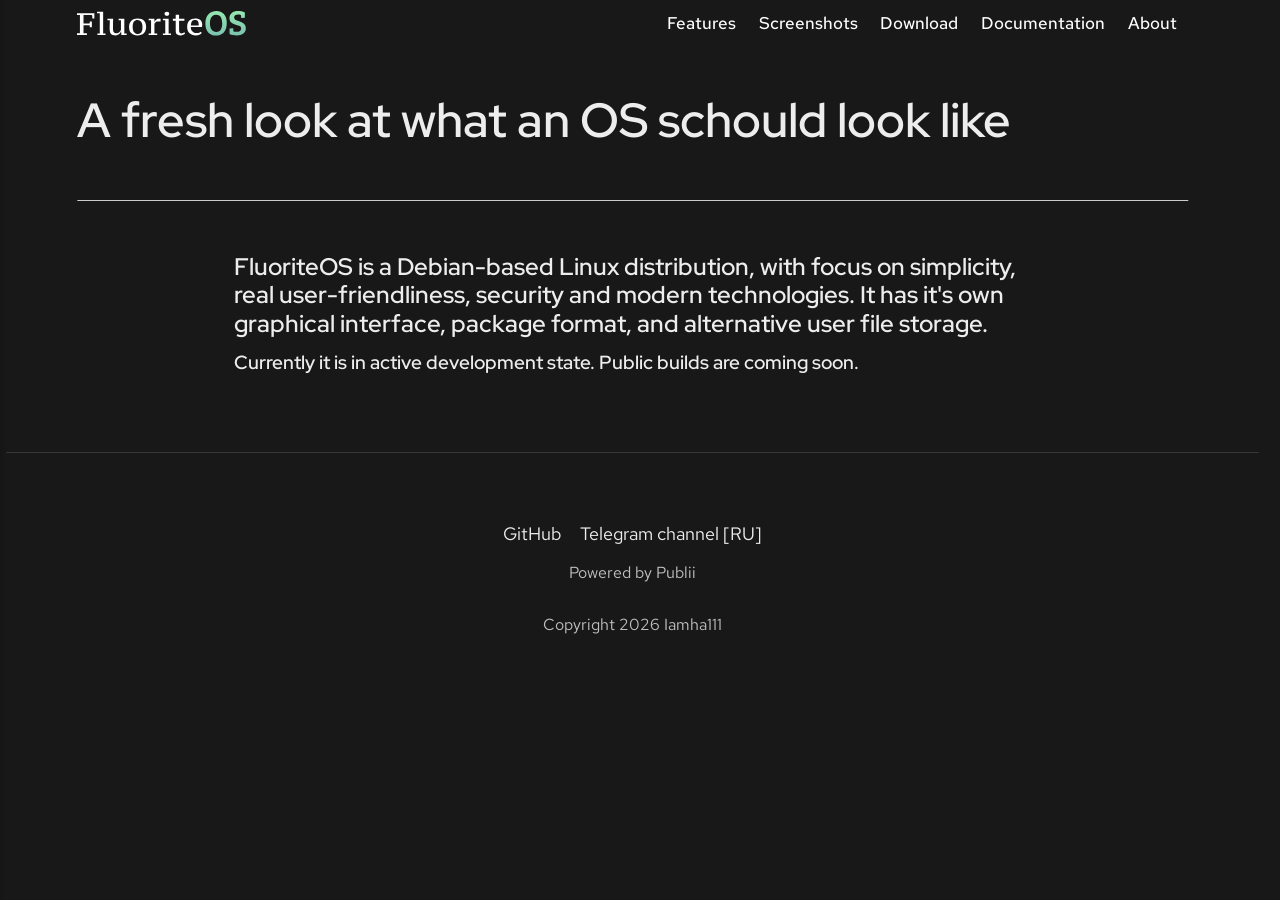
<file: index.html>
<!DOCTYPE html><html lang="en-us"><head><meta charset="utf-8"><meta http-equiv="X-UA-Compatible" content="IE=edge"><meta name="viewport" content="width=device-width,initial-scale=1"><title>A fresh look at what an OS schould look like - FluoriteOS</title><meta name="description" content="FluoriteOS is a Debian-based Linux distribution, with focus on simplicity, real user-friendliness, security and modern technologies. It has it&#x27;s own graphical interface, package format, and alternative user file storage. Currently it is in active development state. Public builds are coming soon."><meta name="generator" content="Publii Open-Source CMS for Static Site"><link rel="canonical" href="https://fluorite-systems.github.io/"><link rel="alternate" type="application/atom+xml" href="https://fluorite-systems.github.io/feed.xml" title="FluoriteOS - RSS"><link rel="alternate" type="application/json" href="https://fluorite-systems.github.io/feed.json" title="FluoriteOS - JSON"><meta property="og:title" content="A fresh look at what an OS schould look like"><meta property="og:image" content="https://fluorite-systems.github.io/media/website/fluoriteos-full.svg"><meta property="og:image:width" content="295"><meta property="og:image:height" content="45"><meta property="og:site_name" content="FluoriteOS"><meta property="og:description" content="FluoriteOS is a Debian-based Linux distribution, with focus on simplicity, real user-friendliness, security and modern technologies. It has it&#x27;s own graphical interface, package format, and alternative user file storage. Currently it is in active development state. Public builds are coming soon."><meta property="og:url" content="https://fluorite-systems.github.io/"><meta property="og:type" content="article"><link rel="shortcut icon" href="https://fluorite-systems.github.io/media/website/fluoritesystems.png" type="image/png"><link rel="preload" href="https://fluorite-systems.github.io/assets/dynamic/fonts/redhattext/redhattext.woff2" as="font" type="font/woff2" crossorigin><link rel="preload" href="https://fluorite-systems.github.io/assets/dynamic/fonts/redhattext/redhattext-italic.woff2" as="font" type="font/woff2" crossorigin><link rel="preload" href="https://fluorite-systems.github.io/assets/dynamic/fonts/redhatdisplay/redhatdisplay.woff2" as="font" type="font/woff2" crossorigin><link rel="preload" href="https://fluorite-systems.github.io/assets/dynamic/fonts/redhatdisplay/redhatdisplay-italic.woff2" as="font" type="font/woff2" crossorigin><link rel="stylesheet" href="https://fluorite-systems.github.io/assets/css/style.css?v&#x3D;056fc02e0d4a202237d63ad09845014b"><script type="application/ld+json">{"@context":"http://schema.org","@type":"Article","mainEntityOfPage":{"@type":"WebPage","@id":"https://fluorite-systems.github.io/"},"headline":"A fresh look at what an OS schould look like","datePublished":"2026-09-06T19:18+04:00","dateModified":"2026-09-06T19:28+04:00","image":{"@type":"ImageObject","url":"https://fluorite-systems.github.io/media/website/fluoriteos-full.svg","height":45,"width":295},"description":"FluoriteOS is a Debian-based Linux distribution, with focus on simplicity, real user-friendliness, security and modern technologies. It has it's own graphical interface, package format, and alternative user file storage. Currently it is in active development state. Public builds are coming soon.","author":{"@type":"Person","name":"Iamha111","url":"https://fluorite-systems.github.io/authors/iamha111/"},"publisher":{"@type":"Organization","name":"Iamha111","logo":{"@type":"ImageObject","url":"https://fluorite-systems.github.io/media/website/fluoriteos-full.svg","height":45,"width":295}}}</script><noscript><style>img[loading] {
                    opacity: 1;
                }</style></noscript></head><body class="page-template"><header class="top js-header"><a class="logo" href="https://fluorite-systems.github.io/"><img src="https://fluorite-systems.github.io/media/website/fluoriteos-full.svg" alt="FluoriteOS" width="295" height="45"></a><nav class="navbar js-navbar"><button class="navbar__toggle js-toggle" aria-label="Menu" aria-haspopup="true" aria-expanded="false"><span class="navbar__toggle-box"><span class="navbar__toggle-inner">Menu</span></span></button><ul class="navbar__menu"><li><a href="https://fluorite-systems.github.io/features.html" target="_self">Features</a></li><li><a href="https://fluorite-systems.github.io/screenshots.html" target="_self">Screenshots</a></li><li><a href="https://fluorite-systems.github.io/download.html" target="_self">Download</a></li><li><span class="is-separator">Documentation</span></li><li><a href="https://fluorite-systems.github.io/about.html" target="_self">About</a></li></ul></nav></header><main class="page"><article class="content"><div class="hero hero--noimage"><header class="hero__content"><div class="wrapper"><h1>A fresh look at what an OS schould look like</h1></div></header></div><div class="entry-wrapper content__entry"><h4><strong>FluoriteOS</strong> is a Debian-based Linux distribution, with focus on simplicity, real user-friendliness, security and modern technologies. It has it's own graphical interface, package format, and alternative user file storage.</h4><h6>Currently it is in active development state. Public builds are coming soon.</h6></div></article></main><footer class="footer"><div class="wrapper"><nav class="footer__nav"><ul><li><a href="https://github.com/fluorite-systems" class="al" target="_blank">GitHub</a></li><li><a href="https://t.me/fluoritesystems_ru" class="al" target="_blank">Telegram channel [RU]</a></li></ul></nav><div class="footer__copyright"><p>Powered by Publii</p><p>Copyright 2026 Iamha111</p></div><button id="backToTop" class="footer__bttop" aria-label="Back to top" title="Back to top"><svg width="20" height="20"><use xlink:href="https://fluorite-systems.github.io/assets/svg/svg-map.svg#toparrow"/></svg></button></div></footer><script defer="defer" src="https://fluorite-systems.github.io/assets/js/scripts.min.js?v&#x3D;dafec4f87fead6718cb125f0b0fc8441"></script><script>window.publiiThemeMenuConfig={mobileMenuMode:'sidebar',animationSpeed:300,submenuWidth: 'auto',doubleClickTime:500,mobileMenuExpandableSubmenus:true,relatedContainerForOverlayMenuSelector:'.top'};</script><script>var images = document.querySelectorAll('img[loading]');
        for (var i = 0; i < images.length; i++) {
            if (images[i].complete) {
                images[i].classList.add('is-loaded');
            } else {
                images[i].addEventListener('load', function () {
                    this.classList.add('is-loaded');
                }, false);
            }
        }</script></body></html>
</file>
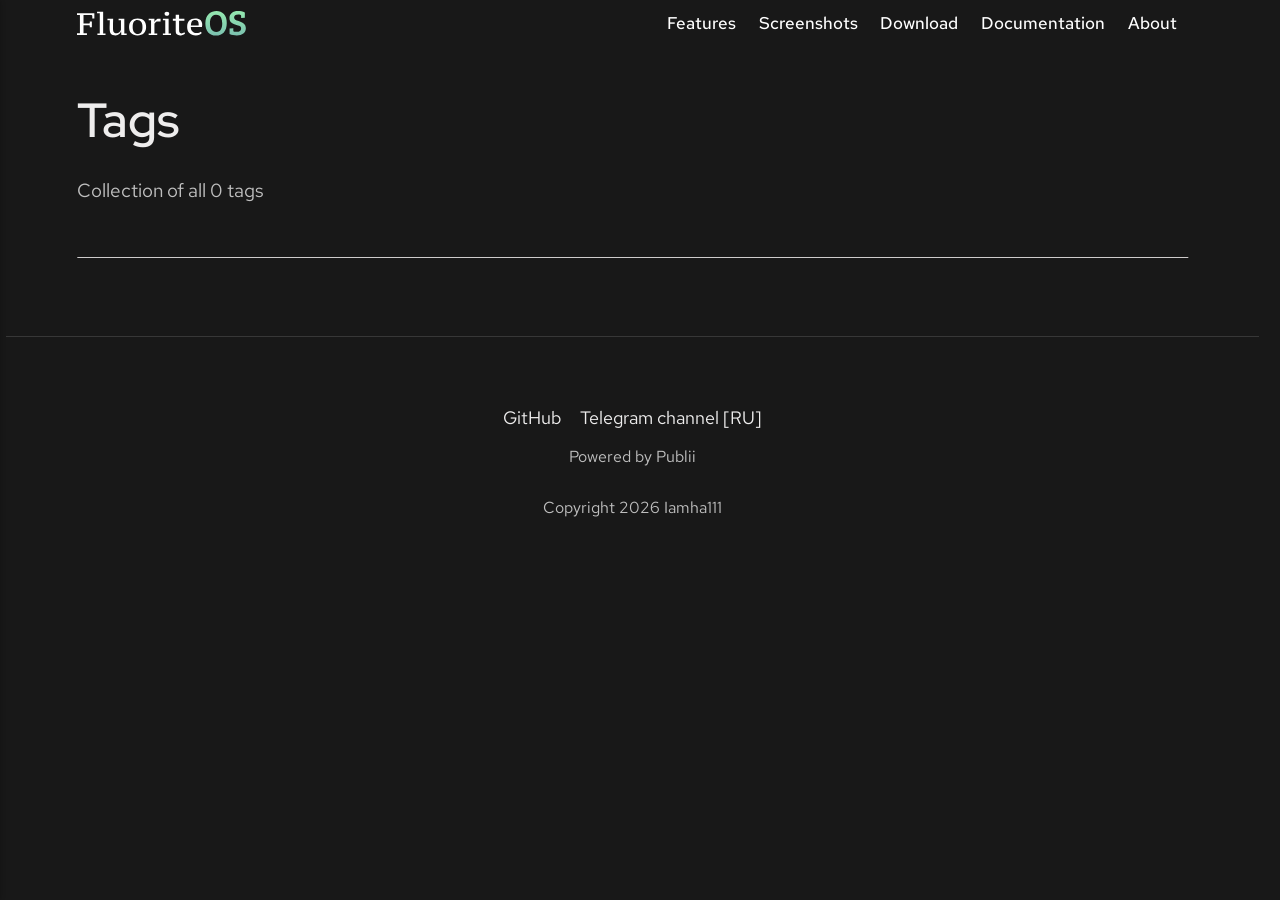
<file: tags/index.html>
<!DOCTYPE html><html lang="en-us"><head><meta charset="utf-8"><meta http-equiv="X-UA-Compatible" content="IE=edge"><meta name="viewport" content="width=device-width,initial-scale=1"><title>All tags - FluoriteOS</title><meta name="robots" content="noindex, follow"><meta name="generator" content="Publii Open-Source CMS for Static Site"><link rel="alternate" type="application/atom+xml" href="https://fluorite-systems.github.io/feed.xml" title="FluoriteOS - RSS"><link rel="alternate" type="application/json" href="https://fluorite-systems.github.io/feed.json" title="FluoriteOS - JSON"><meta property="og:title" content="FluoriteOS"><meta property="og:image" content="https://fluorite-systems.github.io/media/website/fluoriteos-full.svg"><meta property="og:image:width" content="295"><meta property="og:image:height" content="45"><meta property="og:site_name" content="FluoriteOS"><meta property="og:description" content=""><meta property="og:url" content="https://fluorite-systems.github.io/tags/"><meta property="og:type" content="website"><link rel="shortcut icon" href="https://fluorite-systems.github.io/media/website/fluoritesystems.png" type="image/png"><link rel="preload" href="https://fluorite-systems.github.io/assets/dynamic/fonts/redhattext/redhattext.woff2" as="font" type="font/woff2" crossorigin><link rel="preload" href="https://fluorite-systems.github.io/assets/dynamic/fonts/redhattext/redhattext-italic.woff2" as="font" type="font/woff2" crossorigin><link rel="preload" href="https://fluorite-systems.github.io/assets/dynamic/fonts/redhatdisplay/redhatdisplay.woff2" as="font" type="font/woff2" crossorigin><link rel="preload" href="https://fluorite-systems.github.io/assets/dynamic/fonts/redhatdisplay/redhatdisplay-italic.woff2" as="font" type="font/woff2" crossorigin><link rel="stylesheet" href="https://fluorite-systems.github.io/assets/css/style.css?v&#x3D;056fc02e0d4a202237d63ad09845014b"><script type="application/ld+json">{"@context":"http://schema.org","@type":"Organization","name":"FluoriteOS","logo":"https://fluorite-systems.github.io/media/website/fluoriteos-full.svg","url":"https://fluorite-systems.github.io/"}</script><noscript><style>img[loading] {
                    opacity: 1;
                }</style></noscript></head><body class="tags-template"><header class="top js-header"><a class="logo" href="https://fluorite-systems.github.io/"><img src="https://fluorite-systems.github.io/media/website/fluoriteos-full.svg" alt="FluoriteOS" width="295" height="45"></a><nav class="navbar js-navbar"><button class="navbar__toggle js-toggle" aria-label="Menu" aria-haspopup="true" aria-expanded="false"><span class="navbar__toggle-box"><span class="navbar__toggle-inner">Menu</span></span></button><ul class="navbar__menu"><li><a href="https://fluorite-systems.github.io/features.html" target="_self">Features</a></li><li><a href="https://fluorite-systems.github.io/screenshots.html" target="_self">Screenshots</a></li><li><a href="https://fluorite-systems.github.io/download.html" target="_self">Download</a></li><li><span class="is-separator">Documentation</span></li><li><a href="https://fluorite-systems.github.io/about.html" target="_self">About</a></li></ul></nav></header><main class="page page--tags"><div class="hero hero--noimage"><header class="hero__content"><div class="wrapper"><h1>Tags</h1><p class="page__desc">Collection of all 0 tags</p></div></header></div><div class="wrapper"><ul class="feed feed--grid"></ul></div></main><footer class="footer"><div class="wrapper"><nav class="footer__nav"><ul><li><a href="https://github.com/fluorite-systems" class="al" target="_blank">GitHub</a></li><li><a href="https://t.me/fluoritesystems_ru" class="al" target="_blank">Telegram channel [RU]</a></li></ul></nav><div class="footer__copyright"><p>Powered by Publii</p><p>Copyright 2026 Iamha111</p></div><button id="backToTop" class="footer__bttop" aria-label="Back to top" title="Back to top"><svg width="20" height="20"><use xlink:href="https://fluorite-systems.github.io/assets/svg/svg-map.svg#toparrow"/></svg></button></div></footer><script defer="defer" src="https://fluorite-systems.github.io/assets/js/scripts.min.js?v&#x3D;dafec4f87fead6718cb125f0b0fc8441"></script><script>window.publiiThemeMenuConfig={mobileMenuMode:'sidebar',animationSpeed:300,submenuWidth: 'auto',doubleClickTime:500,mobileMenuExpandableSubmenus:true,relatedContainerForOverlayMenuSelector:'.top'};</script><script>var images = document.querySelectorAll('img[loading]');
        for (var i = 0; i < images.length; i++) {
            if (images[i].complete) {
                images[i].classList.add('is-loaded');
            } else {
                images[i].addEventListener('load', function () {
                    this.classList.add('is-loaded');
                }, false);
            }
        }</script></body></html>
</file>
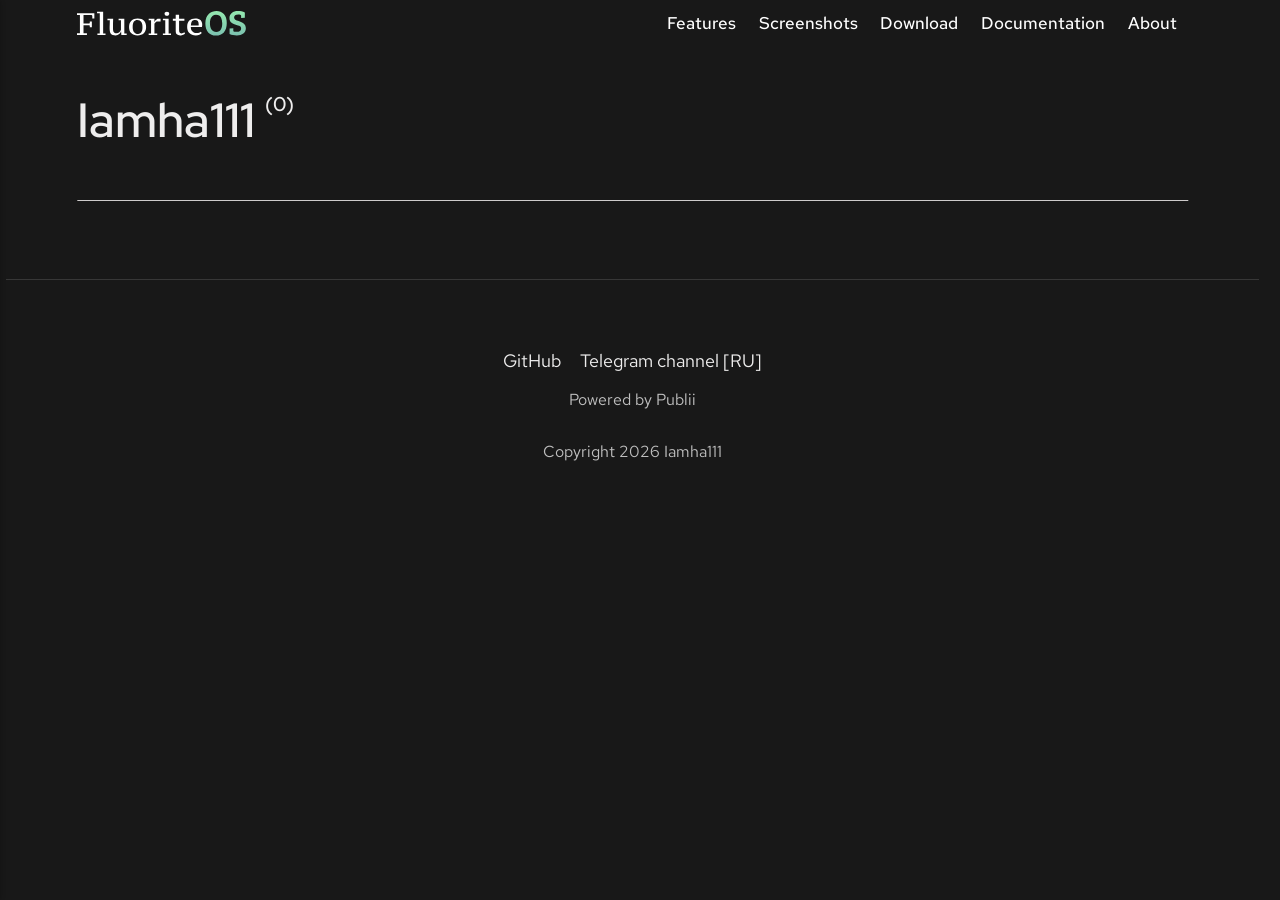
<file: authors/iamha111/index.html>
<!DOCTYPE html><html lang="en-us"><head><meta charset="utf-8"><meta http-equiv="X-UA-Compatible" content="IE=edge"><meta name="viewport" content="width=device-width,initial-scale=1"><title>Author: Iamha111 - FluoriteOS</title><meta name="robots" content="noindex, follow"><meta name="generator" content="Publii Open-Source CMS for Static Site"><link rel="alternate" type="application/atom+xml" href="https://fluorite-systems.github.io/feed.xml" title="FluoriteOS - RSS"><link rel="alternate" type="application/json" href="https://fluorite-systems.github.io/feed.json" title="FluoriteOS - JSON"><meta property="og:title" content="Iamha111"><meta property="og:image" content="https://fluorite-systems.github.io/media/website/fluoriteos-full.svg"><meta property="og:image:width" content="295"><meta property="og:image:height" content="45"><meta property="og:site_name" content="FluoriteOS"><meta property="og:description" content=""><meta property="og:url" content="https://fluorite-systems.github.io/authors/iamha111/"><meta property="og:type" content="website"><link rel="shortcut icon" href="https://fluorite-systems.github.io/media/website/fluoritesystems.png" type="image/png"><link rel="preload" href="https://fluorite-systems.github.io/assets/dynamic/fonts/redhattext/redhattext.woff2" as="font" type="font/woff2" crossorigin><link rel="preload" href="https://fluorite-systems.github.io/assets/dynamic/fonts/redhattext/redhattext-italic.woff2" as="font" type="font/woff2" crossorigin><link rel="preload" href="https://fluorite-systems.github.io/assets/dynamic/fonts/redhatdisplay/redhatdisplay.woff2" as="font" type="font/woff2" crossorigin><link rel="preload" href="https://fluorite-systems.github.io/assets/dynamic/fonts/redhatdisplay/redhatdisplay-italic.woff2" as="font" type="font/woff2" crossorigin><link rel="stylesheet" href="https://fluorite-systems.github.io/assets/css/style.css?v&#x3D;056fc02e0d4a202237d63ad09845014b"><script type="application/ld+json">{"@context":"http://schema.org","@type":"Organization","name":"FluoriteOS","logo":"https://fluorite-systems.github.io/media/website/fluoriteos-full.svg","url":"https://fluorite-systems.github.io/"}</script><noscript><style>img[loading] {
                    opacity: 1;
                }</style></noscript></head><body class="author-template"><header class="top js-header"><a class="logo" href="https://fluorite-systems.github.io/"><img src="https://fluorite-systems.github.io/media/website/fluoriteos-full.svg" alt="FluoriteOS" width="295" height="45"></a><nav class="navbar js-navbar"><button class="navbar__toggle js-toggle" aria-label="Menu" aria-haspopup="true" aria-expanded="false"><span class="navbar__toggle-box"><span class="navbar__toggle-inner">Menu</span></span></button><ul class="navbar__menu"><li><a href="https://fluorite-systems.github.io/features.html" target="_self">Features</a></li><li><a href="https://fluorite-systems.github.io/screenshots.html" target="_self">Screenshots</a></li><li><a href="https://fluorite-systems.github.io/download.html" target="_self">Download</a></li><li><span class="is-separator">Documentation</span></li><li><a href="https://fluorite-systems.github.io/about.html" target="_self">About</a></li></ul></nav></header><main class="page page--author"><div class="hero hero--noimage"><header class="hero__content"><div class="wrapper page--author__wrapper"><div><h1>Iamha111 <sup>(0)</sup></h1></div></div></header></div><div class="wrapper feed"></div></main><footer class="footer"><div class="wrapper"><nav class="footer__nav"><ul><li><a href="https://github.com/fluorite-systems" class="al" target="_blank">GitHub</a></li><li><a href="https://t.me/fluoritesystems_ru" class="al" target="_blank">Telegram channel [RU]</a></li></ul></nav><div class="footer__copyright"><p>Powered by Publii</p><p>Copyright 2026 Iamha111</p></div><button id="backToTop" class="footer__bttop" aria-label="Back to top" title="Back to top"><svg width="20" height="20"><use xlink:href="https://fluorite-systems.github.io/assets/svg/svg-map.svg#toparrow"/></svg></button></div></footer><script defer="defer" src="https://fluorite-systems.github.io/assets/js/scripts.min.js?v&#x3D;dafec4f87fead6718cb125f0b0fc8441"></script><script>window.publiiThemeMenuConfig={mobileMenuMode:'sidebar',animationSpeed:300,submenuWidth: 'auto',doubleClickTime:500,mobileMenuExpandableSubmenus:true,relatedContainerForOverlayMenuSelector:'.top'};</script><script>var images = document.querySelectorAll('img[loading]');
        for (var i = 0; i < images.length; i++) {
            if (images[i].complete) {
                images[i].classList.add('is-loaded');
            } else {
                images[i].addEventListener('load', function () {
                    this.classList.add('is-loaded');
                }, false);
            }
        }</script></body></html>
</file>
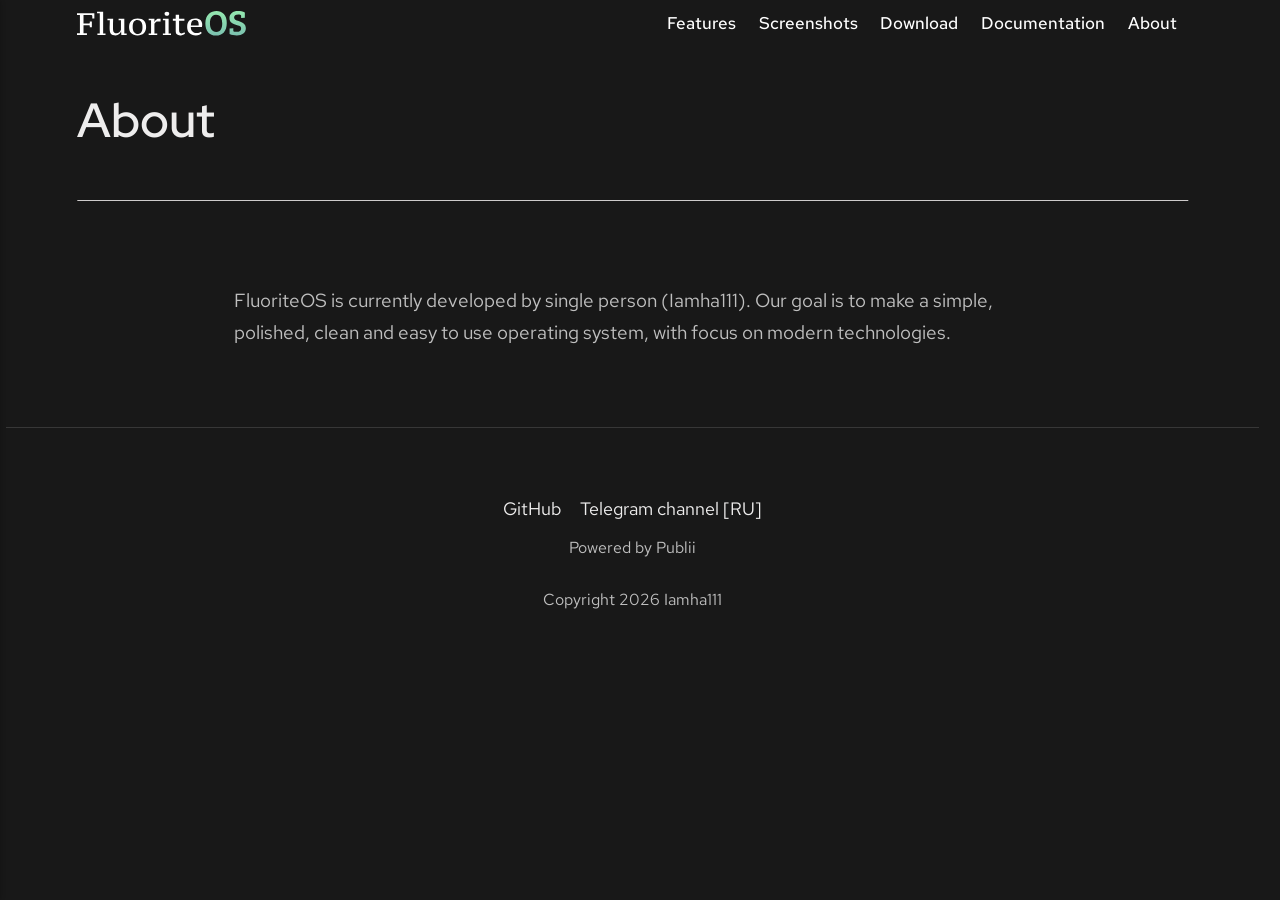
<file: about.html>
<!DOCTYPE html><html lang="en-us"><head><meta charset="utf-8"><meta http-equiv="X-UA-Compatible" content="IE=edge"><meta name="viewport" content="width=device-width,initial-scale=1"><title>About - FluoriteOS</title><meta name="description" content="FluoriteOS is currently developed by single person (Iamha111). Our goal is to make a simple, polished, clean and easy to use operating system, with focus on modern technologies."><meta name="generator" content="Publii Open-Source CMS for Static Site"><link rel="canonical" href="https://fluorite-systems.github.io/about.html"><link rel="alternate" type="application/atom+xml" href="https://fluorite-systems.github.io/feed.xml" title="FluoriteOS - RSS"><link rel="alternate" type="application/json" href="https://fluorite-systems.github.io/feed.json" title="FluoriteOS - JSON"><meta property="og:title" content="About"><meta property="og:image" content="https://fluorite-systems.github.io/media/website/fluoriteos-full.svg"><meta property="og:image:width" content="295"><meta property="og:image:height" content="45"><meta property="og:site_name" content="FluoriteOS"><meta property="og:description" content="FluoriteOS is currently developed by single person (Iamha111). Our goal is to make a simple, polished, clean and easy to use operating system, with focus on modern technologies."><meta property="og:url" content="https://fluorite-systems.github.io/about.html"><meta property="og:type" content="article"><link rel="shortcut icon" href="https://fluorite-systems.github.io/media/website/fluoritesystems.png" type="image/png"><link rel="preload" href="https://fluorite-systems.github.io/assets/dynamic/fonts/redhattext/redhattext.woff2" as="font" type="font/woff2" crossorigin><link rel="preload" href="https://fluorite-systems.github.io/assets/dynamic/fonts/redhattext/redhattext-italic.woff2" as="font" type="font/woff2" crossorigin><link rel="preload" href="https://fluorite-systems.github.io/assets/dynamic/fonts/redhatdisplay/redhatdisplay.woff2" as="font" type="font/woff2" crossorigin><link rel="preload" href="https://fluorite-systems.github.io/assets/dynamic/fonts/redhatdisplay/redhatdisplay-italic.woff2" as="font" type="font/woff2" crossorigin><link rel="stylesheet" href="https://fluorite-systems.github.io/assets/css/style.css?v&#x3D;056fc02e0d4a202237d63ad09845014b"><script type="application/ld+json">{"@context":"http://schema.org","@type":"Article","mainEntityOfPage":{"@type":"WebPage","@id":"https://fluorite-systems.github.io/about.html"},"headline":"About","datePublished":"2026-09-06T18:09+04:00","dateModified":"2026-09-06T18:56+04:00","image":{"@type":"ImageObject","url":"https://fluorite-systems.github.io/media/website/fluoriteos-full.svg","height":45,"width":295},"description":"FluoriteOS is currently developed by single person (Iamha111). Our goal is to make a simple, polished, clean and easy to use operating system, with focus on modern technologies.","author":{"@type":"Person","name":"Iamha111","url":"https://fluorite-systems.github.io/authors/iamha111/"},"publisher":{"@type":"Organization","name":"Iamha111","logo":{"@type":"ImageObject","url":"https://fluorite-systems.github.io/media/website/fluoriteos-full.svg","height":45,"width":295}}}</script><noscript><style>img[loading] {
                    opacity: 1;
                }</style></noscript></head><body class="page-template"><header class="top js-header"><a class="logo" href="https://fluorite-systems.github.io/"><img src="https://fluorite-systems.github.io/media/website/fluoriteos-full.svg" alt="FluoriteOS" width="295" height="45"></a><nav class="navbar js-navbar"><button class="navbar__toggle js-toggle" aria-label="Menu" aria-haspopup="true" aria-expanded="false"><span class="navbar__toggle-box"><span class="navbar__toggle-inner">Menu</span></span></button><ul class="navbar__menu"><li><a href="https://fluorite-systems.github.io/features.html" target="_self">Features</a></li><li><a href="https://fluorite-systems.github.io/screenshots.html" target="_self">Screenshots</a></li><li><a href="https://fluorite-systems.github.io/download.html" target="_self">Download</a></li><li><span class="is-separator">Documentation</span></li><li class="active"><a href="https://fluorite-systems.github.io/about.html" target="_self">About</a></li></ul></nav></header><main class="page"><article class="content"><div class="hero hero--noimage"><header class="hero__content"><div class="wrapper"><h1>About</h1></div></header></div><div class="entry-wrapper content__entry"><p><br>FluoriteOS is currently developed by single person (Iamha111). Our goal is to make a simple, polished, clean and easy to use operating system, with focus on modern technologies.</p></div></article></main><footer class="footer"><div class="wrapper"><nav class="footer__nav"><ul><li><a href="https://github.com/fluorite-systems" class="al" target="_blank">GitHub</a></li><li><a href="https://t.me/fluoritesystems_ru" class="al" target="_blank">Telegram channel [RU]</a></li></ul></nav><div class="footer__copyright"><p>Powered by Publii</p><p>Copyright 2026 Iamha111</p></div><button id="backToTop" class="footer__bttop" aria-label="Back to top" title="Back to top"><svg width="20" height="20"><use xlink:href="https://fluorite-systems.github.io/assets/svg/svg-map.svg#toparrow"/></svg></button></div></footer><script defer="defer" src="https://fluorite-systems.github.io/assets/js/scripts.min.js?v&#x3D;dafec4f87fead6718cb125f0b0fc8441"></script><script>window.publiiThemeMenuConfig={mobileMenuMode:'sidebar',animationSpeed:300,submenuWidth: 'auto',doubleClickTime:500,mobileMenuExpandableSubmenus:true,relatedContainerForOverlayMenuSelector:'.top'};</script><script>var images = document.querySelectorAll('img[loading]');
        for (var i = 0; i < images.length; i++) {
            if (images[i].complete) {
                images[i].classList.add('is-loaded');
            } else {
                images[i].addEventListener('load', function () {
                    this.classList.add('is-loaded');
                }, false);
            }
        }</script></body></html>
</file>
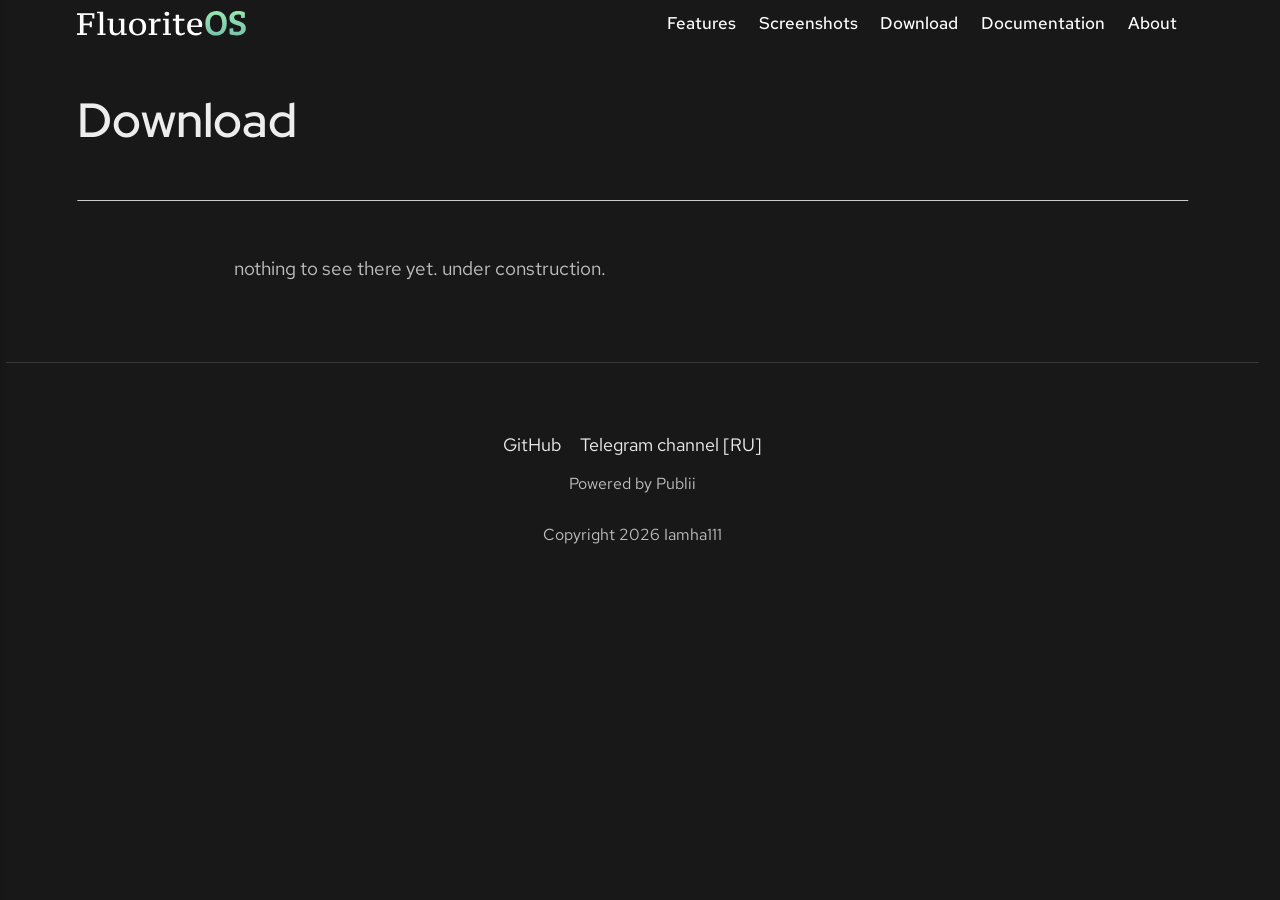
<file: download.html>
<!DOCTYPE html><html lang="en-us"><head><meta charset="utf-8"><meta http-equiv="X-UA-Compatible" content="IE=edge"><meta name="viewport" content="width=device-width,initial-scale=1"><title>Download - FluoriteOS</title><meta name="description" content="nothing to see there yet. under construction."><meta name="generator" content="Publii Open-Source CMS for Static Site"><link rel="canonical" href="https://fluorite-systems.github.io/download.html"><link rel="alternate" type="application/atom+xml" href="https://fluorite-systems.github.io/feed.xml" title="FluoriteOS - RSS"><link rel="alternate" type="application/json" href="https://fluorite-systems.github.io/feed.json" title="FluoriteOS - JSON"><meta property="og:title" content="Download"><meta property="og:image" content="https://fluorite-systems.github.io/media/website/fluoriteos-full.svg"><meta property="og:image:width" content="295"><meta property="og:image:height" content="45"><meta property="og:site_name" content="FluoriteOS"><meta property="og:description" content="nothing to see there yet. under construction."><meta property="og:url" content="https://fluorite-systems.github.io/download.html"><meta property="og:type" content="article"><link rel="shortcut icon" href="https://fluorite-systems.github.io/media/website/fluoritesystems.png" type="image/png"><link rel="preload" href="https://fluorite-systems.github.io/assets/dynamic/fonts/redhattext/redhattext.woff2" as="font" type="font/woff2" crossorigin><link rel="preload" href="https://fluorite-systems.github.io/assets/dynamic/fonts/redhattext/redhattext-italic.woff2" as="font" type="font/woff2" crossorigin><link rel="preload" href="https://fluorite-systems.github.io/assets/dynamic/fonts/redhatdisplay/redhatdisplay.woff2" as="font" type="font/woff2" crossorigin><link rel="preload" href="https://fluorite-systems.github.io/assets/dynamic/fonts/redhatdisplay/redhatdisplay-italic.woff2" as="font" type="font/woff2" crossorigin><link rel="stylesheet" href="https://fluorite-systems.github.io/assets/css/style.css?v&#x3D;056fc02e0d4a202237d63ad09845014b"><script type="application/ld+json">{"@context":"http://schema.org","@type":"Article","mainEntityOfPage":{"@type":"WebPage","@id":"https://fluorite-systems.github.io/download.html"},"headline":"Download","datePublished":"2026-09-06T18:13+04:00","dateModified":"2026-09-06T18:57+04:00","image":{"@type":"ImageObject","url":"https://fluorite-systems.github.io/media/website/fluoriteos-full.svg","height":45,"width":295},"description":"nothing to see there yet. under construction.","author":{"@type":"Person","name":"Iamha111","url":"https://fluorite-systems.github.io/authors/iamha111/"},"publisher":{"@type":"Organization","name":"Iamha111","logo":{"@type":"ImageObject","url":"https://fluorite-systems.github.io/media/website/fluoriteos-full.svg","height":45,"width":295}}}</script><noscript><style>img[loading] {
                    opacity: 1;
                }</style></noscript></head><body class="page-template"><header class="top js-header"><a class="logo" href="https://fluorite-systems.github.io/"><img src="https://fluorite-systems.github.io/media/website/fluoriteos-full.svg" alt="FluoriteOS" width="295" height="45"></a><nav class="navbar js-navbar"><button class="navbar__toggle js-toggle" aria-label="Menu" aria-haspopup="true" aria-expanded="false"><span class="navbar__toggle-box"><span class="navbar__toggle-inner">Menu</span></span></button><ul class="navbar__menu"><li><a href="https://fluorite-systems.github.io/features.html" target="_self">Features</a></li><li><a href="https://fluorite-systems.github.io/screenshots.html" target="_self">Screenshots</a></li><li class="active"><a href="https://fluorite-systems.github.io/download.html" target="_self">Download</a></li><li><span class="is-separator">Documentation</span></li><li><a href="https://fluorite-systems.github.io/about.html" target="_self">About</a></li></ul></nav></header><main class="page"><article class="content"><div class="hero hero--noimage"><header class="hero__content"><div class="wrapper"><h1>Download</h1></div></header></div><div class="entry-wrapper content__entry"><p>nothing to see there yet. under construction.</p></div></article></main><footer class="footer"><div class="wrapper"><nav class="footer__nav"><ul><li><a href="https://github.com/fluorite-systems" class="al" target="_blank">GitHub</a></li><li><a href="https://t.me/fluoritesystems_ru" class="al" target="_blank">Telegram channel [RU]</a></li></ul></nav><div class="footer__copyright"><p>Powered by Publii</p><p>Copyright 2026 Iamha111</p></div><button id="backToTop" class="footer__bttop" aria-label="Back to top" title="Back to top"><svg width="20" height="20"><use xlink:href="https://fluorite-systems.github.io/assets/svg/svg-map.svg#toparrow"/></svg></button></div></footer><script defer="defer" src="https://fluorite-systems.github.io/assets/js/scripts.min.js?v&#x3D;dafec4f87fead6718cb125f0b0fc8441"></script><script>window.publiiThemeMenuConfig={mobileMenuMode:'sidebar',animationSpeed:300,submenuWidth: 'auto',doubleClickTime:500,mobileMenuExpandableSubmenus:true,relatedContainerForOverlayMenuSelector:'.top'};</script><script>var images = document.querySelectorAll('img[loading]');
        for (var i = 0; i < images.length; i++) {
            if (images[i].complete) {
                images[i].classList.add('is-loaded');
            } else {
                images[i].addEventListener('load', function () {
                    this.classList.add('is-loaded');
                }, false);
            }
        }</script></body></html>
</file>
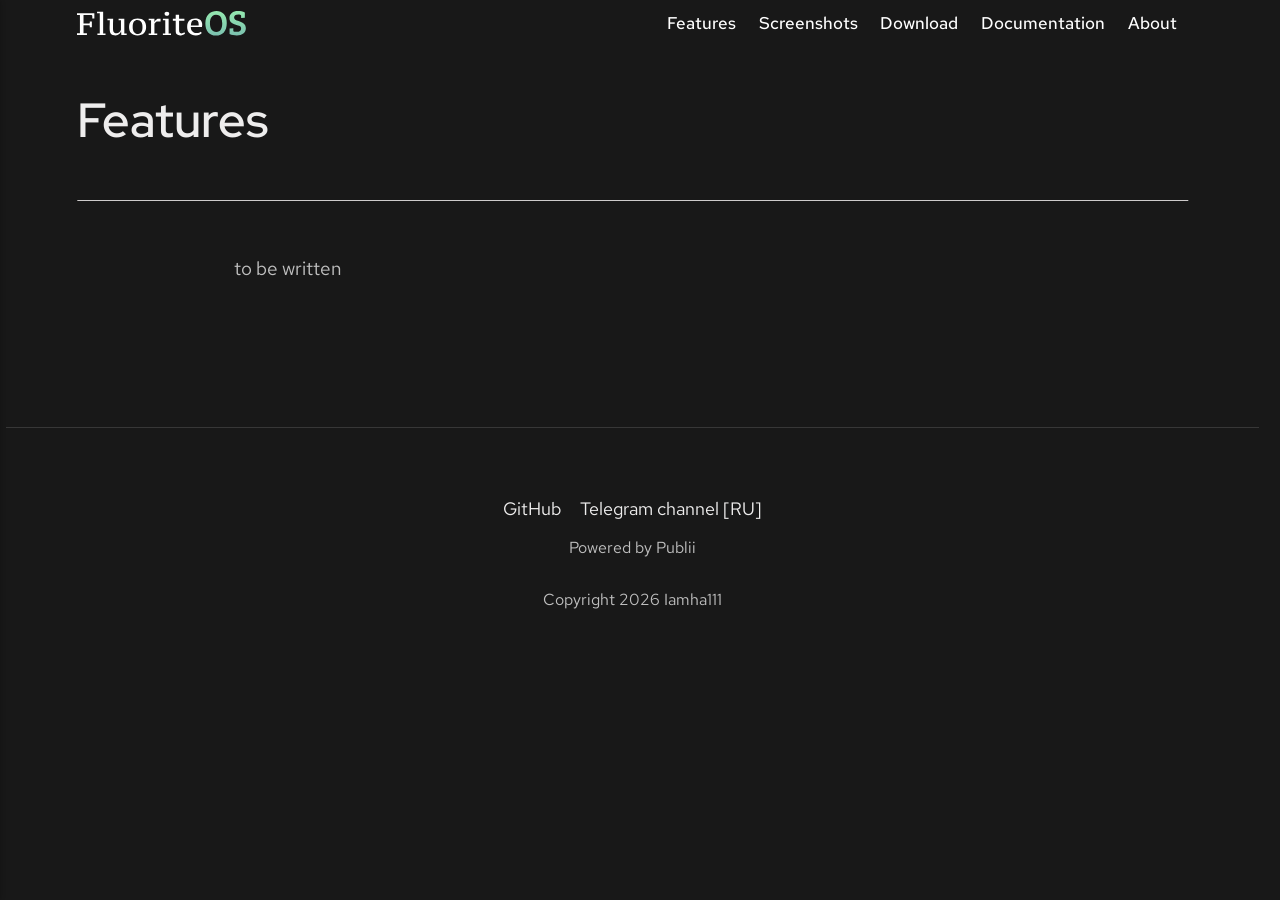
<file: features.html>
<!DOCTYPE html><html lang="en-us"><head><meta charset="utf-8"><meta http-equiv="X-UA-Compatible" content="IE=edge"><meta name="viewport" content="width=device-width,initial-scale=1"><title>Features - FluoriteOS</title><meta name="description" content="to be written"><meta name="generator" content="Publii Open-Source CMS for Static Site"><link rel="canonical" href="https://fluorite-systems.github.io/features.html"><link rel="alternate" type="application/atom+xml" href="https://fluorite-systems.github.io/feed.xml" title="FluoriteOS - RSS"><link rel="alternate" type="application/json" href="https://fluorite-systems.github.io/feed.json" title="FluoriteOS - JSON"><meta property="og:title" content="Features"><meta property="og:image" content="https://fluorite-systems.github.io/media/website/fluoriteos-full.svg"><meta property="og:image:width" content="295"><meta property="og:image:height" content="45"><meta property="og:site_name" content="FluoriteOS"><meta property="og:description" content="to be written"><meta property="og:url" content="https://fluorite-systems.github.io/features.html"><meta property="og:type" content="article"><link rel="shortcut icon" href="https://fluorite-systems.github.io/media/website/fluoritesystems.png" type="image/png"><link rel="preload" href="https://fluorite-systems.github.io/assets/dynamic/fonts/redhattext/redhattext.woff2" as="font" type="font/woff2" crossorigin><link rel="preload" href="https://fluorite-systems.github.io/assets/dynamic/fonts/redhattext/redhattext-italic.woff2" as="font" type="font/woff2" crossorigin><link rel="preload" href="https://fluorite-systems.github.io/assets/dynamic/fonts/redhatdisplay/redhatdisplay.woff2" as="font" type="font/woff2" crossorigin><link rel="preload" href="https://fluorite-systems.github.io/assets/dynamic/fonts/redhatdisplay/redhatdisplay-italic.woff2" as="font" type="font/woff2" crossorigin><link rel="stylesheet" href="https://fluorite-systems.github.io/assets/css/style.css?v&#x3D;056fc02e0d4a202237d63ad09845014b"><script type="application/ld+json">{"@context":"http://schema.org","@type":"Article","mainEntityOfPage":{"@type":"WebPage","@id":"https://fluorite-systems.github.io/features.html"},"headline":"Features","datePublished":"2026-09-06T17:51+04:00","dateModified":"2026-10-19T19:38+04:00","image":{"@type":"ImageObject","url":"https://fluorite-systems.github.io/media/website/fluoriteos-full.svg","height":45,"width":295},"description":"to be written","author":{"@type":"Person","name":"Iamha111","url":"https://fluorite-systems.github.io/authors/iamha111/"},"publisher":{"@type":"Organization","name":"Iamha111","logo":{"@type":"ImageObject","url":"https://fluorite-systems.github.io/media/website/fluoriteos-full.svg","height":45,"width":295}}}</script><noscript><style>img[loading] {
                    opacity: 1;
                }</style></noscript></head><body class="page-template"><header class="top js-header"><a class="logo" href="https://fluorite-systems.github.io/"><img src="https://fluorite-systems.github.io/media/website/fluoriteos-full.svg" alt="FluoriteOS" width="295" height="45"></a><nav class="navbar js-navbar"><button class="navbar__toggle js-toggle" aria-label="Menu" aria-haspopup="true" aria-expanded="false"><span class="navbar__toggle-box"><span class="navbar__toggle-inner">Menu</span></span></button><ul class="navbar__menu"><li class="active"><a href="https://fluorite-systems.github.io/features.html" target="_self">Features</a></li><li><a href="https://fluorite-systems.github.io/screenshots.html" target="_self">Screenshots</a></li><li><a href="https://fluorite-systems.github.io/download.html" target="_self">Download</a></li><li><span class="is-separator">Documentation</span></li><li><a href="https://fluorite-systems.github.io/about.html" target="_self">About</a></li></ul></nav></header><main class="page"><article class="content"><div class="hero hero--noimage"><header class="hero__content"><div class="wrapper"><h1>Features</h1></div></header></div><div class="entry-wrapper content__entry"><p>to be written<br><br><br></p></div></article></main><footer class="footer"><div class="wrapper"><nav class="footer__nav"><ul><li><a href="https://github.com/fluorite-systems" class="al" target="_blank">GitHub</a></li><li><a href="https://t.me/fluoritesystems_ru" class="al" target="_blank">Telegram channel [RU]</a></li></ul></nav><div class="footer__copyright"><p>Powered by Publii</p><p>Copyright 2026 Iamha111</p></div><button id="backToTop" class="footer__bttop" aria-label="Back to top" title="Back to top"><svg width="20" height="20"><use xlink:href="https://fluorite-systems.github.io/assets/svg/svg-map.svg#toparrow"/></svg></button></div></footer><script defer="defer" src="https://fluorite-systems.github.io/assets/js/scripts.min.js?v&#x3D;dafec4f87fead6718cb125f0b0fc8441"></script><script>window.publiiThemeMenuConfig={mobileMenuMode:'sidebar',animationSpeed:300,submenuWidth: 'auto',doubleClickTime:500,mobileMenuExpandableSubmenus:true,relatedContainerForOverlayMenuSelector:'.top'};</script><script>var images = document.querySelectorAll('img[loading]');
        for (var i = 0; i < images.length; i++) {
            if (images[i].complete) {
                images[i].classList.add('is-loaded');
            } else {
                images[i].addEventListener('load', function () {
                    this.classList.add('is-loaded');
                }, false);
            }
        }</script></body></html>
</file>
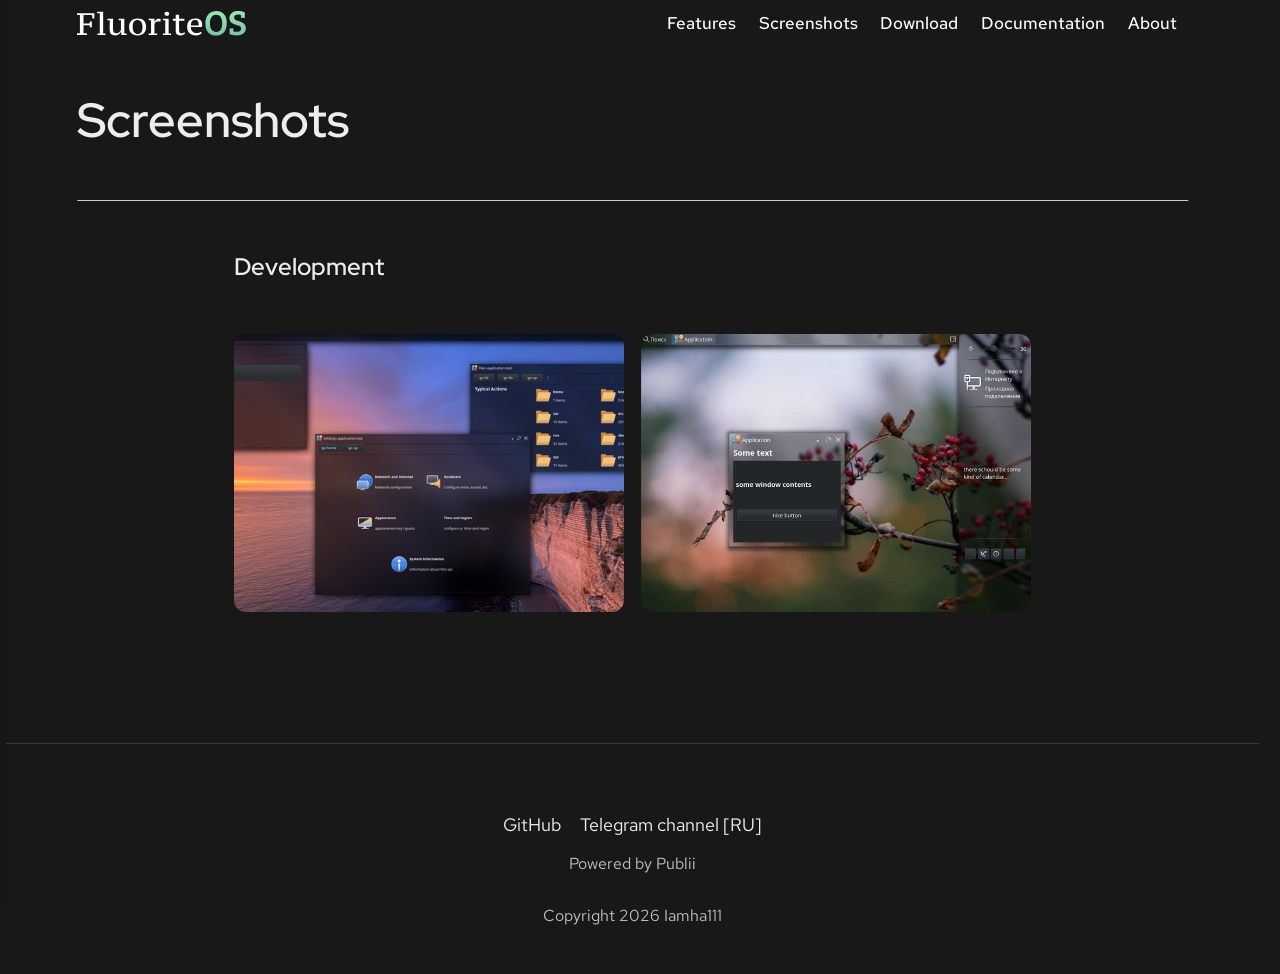
<file: screenshots.html>
<!DOCTYPE html><html lang="en-us"><head><meta charset="utf-8"><meta http-equiv="X-UA-Compatible" content="IE=edge"><meta name="viewport" content="width=device-width,initial-scale=1"><title>Screenshots - FluoriteOS</title><meta name="description" content="Development Settings and file manager test Working SuperFX and sidebar"><meta name="generator" content="Publii Open-Source CMS for Static Site"><link rel="canonical" href="https://fluorite-systems.github.io/screenshots.html"><link rel="alternate" type="application/atom+xml" href="https://fluorite-systems.github.io/feed.xml" title="FluoriteOS - RSS"><link rel="alternate" type="application/json" href="https://fluorite-systems.github.io/feed.json" title="FluoriteOS - JSON"><meta property="og:title" content="Screenshots"><meta property="og:image" content="https://fluorite-systems.github.io/media/website/fluoriteos-full.svg"><meta property="og:image:width" content="295"><meta property="og:image:height" content="45"><meta property="og:site_name" content="FluoriteOS"><meta property="og:description" content="Development Settings and file manager test Working SuperFX and sidebar"><meta property="og:url" content="https://fluorite-systems.github.io/screenshots.html"><meta property="og:type" content="article"><link rel="shortcut icon" href="https://fluorite-systems.github.io/media/website/fluoritesystems.png" type="image/png"><link rel="preload" href="https://fluorite-systems.github.io/assets/dynamic/fonts/redhattext/redhattext.woff2" as="font" type="font/woff2" crossorigin><link rel="preload" href="https://fluorite-systems.github.io/assets/dynamic/fonts/redhattext/redhattext-italic.woff2" as="font" type="font/woff2" crossorigin><link rel="preload" href="https://fluorite-systems.github.io/assets/dynamic/fonts/redhatdisplay/redhatdisplay.woff2" as="font" type="font/woff2" crossorigin><link rel="preload" href="https://fluorite-systems.github.io/assets/dynamic/fonts/redhatdisplay/redhatdisplay-italic.woff2" as="font" type="font/woff2" crossorigin><link rel="stylesheet" href="https://fluorite-systems.github.io/assets/css/style.css?v&#x3D;056fc02e0d4a202237d63ad09845014b"><script type="application/ld+json">{"@context":"http://schema.org","@type":"Article","mainEntityOfPage":{"@type":"WebPage","@id":"https://fluorite-systems.github.io/screenshots.html"},"headline":"Screenshots","datePublished":"2026-09-06T18:11+04:00","dateModified":"2026-10-19T19:44+04:00","image":{"@type":"ImageObject","url":"https://fluorite-systems.github.io/media/website/fluoriteos-full.svg","height":45,"width":295},"description":"Development Settings and file manager test Working SuperFX and sidebar","author":{"@type":"Person","name":"Iamha111","url":"https://fluorite-systems.github.io/authors/iamha111/"},"publisher":{"@type":"Organization","name":"Iamha111","logo":{"@type":"ImageObject","url":"https://fluorite-systems.github.io/media/website/fluoriteos-full.svg","height":45,"width":295}}}</script><noscript><style>img[loading] {
                    opacity: 1;
                }</style></noscript></head><body class="page-template"><header class="top js-header"><a class="logo" href="https://fluorite-systems.github.io/"><img src="https://fluorite-systems.github.io/media/website/fluoriteos-full.svg" alt="FluoriteOS" width="295" height="45"></a><nav class="navbar js-navbar"><button class="navbar__toggle js-toggle" aria-label="Menu" aria-haspopup="true" aria-expanded="false"><span class="navbar__toggle-box"><span class="navbar__toggle-inner">Menu</span></span></button><ul class="navbar__menu"><li><a href="https://fluorite-systems.github.io/features.html" target="_self">Features</a></li><li class="active"><a href="https://fluorite-systems.github.io/screenshots.html" target="_self">Screenshots</a></li><li><a href="https://fluorite-systems.github.io/download.html" target="_self">Download</a></li><li><span class="is-separator">Documentation</span></li><li><a href="https://fluorite-systems.github.io/about.html" target="_self">About</a></li></ul></nav></header><main class="page"><article class="content"><div class="hero hero--noimage"><header class="hero__content"><div class="wrapper"><h1>Screenshots</h1></div></header></div><div class="entry-wrapper content__entry"><h4>Development</h4><div class="gallery-wrapper"><div class="gallery" data-is-empty="false" data-translation="Add images" data-columns="2"><figure class="gallery__item"><a href="https://fluorite-systems.github.io/media/posts/3/gallery/Snimok-ekrana_20260906_232954.png" data-size="1920x1036"><img loading="lazy" src="https://fluorite-systems.github.io/media/posts/3/gallery/Snimok-ekrana_20260906_232954-thumbnail.png" alt="test" width="720" height="389"></a><figcaption>Settings and file manager test</figcaption></figure><figure class="gallery__item"><a href="https://fluorite-systems.github.io/media/posts/3/gallery/photo_2026-10-19_19-40-58.jpg" data-size="951x678"><img loading="lazy" src="https://fluorite-systems.github.io/media/posts/3/gallery/photo_2026-10-19_19-40-58-thumbnail.jpg" alt="another test" width="720" height="513"></a><figcaption>Working SuperFX and sidebar</figcaption></figure></div></div></div></article></main><footer class="footer"><div class="wrapper"><nav class="footer__nav"><ul><li><a href="https://github.com/fluorite-systems" class="al" target="_blank">GitHub</a></li><li><a href="https://t.me/fluoritesystems_ru" class="al" target="_blank">Telegram channel [RU]</a></li></ul></nav><div class="footer__copyright"><p>Powered by Publii</p><p>Copyright 2026 Iamha111</p></div><button id="backToTop" class="footer__bttop" aria-label="Back to top" title="Back to top"><svg width="20" height="20"><use xlink:href="https://fluorite-systems.github.io/assets/svg/svg-map.svg#toparrow"/></svg></button></div></footer><script defer="defer" src="https://fluorite-systems.github.io/assets/js/scripts.min.js?v&#x3D;dafec4f87fead6718cb125f0b0fc8441"></script><script>window.publiiThemeMenuConfig={mobileMenuMode:'sidebar',animationSpeed:300,submenuWidth: 'auto',doubleClickTime:500,mobileMenuExpandableSubmenus:true,relatedContainerForOverlayMenuSelector:'.top'};</script><script>var images = document.querySelectorAll('img[loading]');
        for (var i = 0; i < images.length; i++) {
            if (images[i].complete) {
                images[i].classList.add('is-loaded');
            } else {
                images[i].addEventListener('load', function () {
                    this.classList.add('is-loaded');
                }, false);
            }
        }</script></body></html>
</file>
